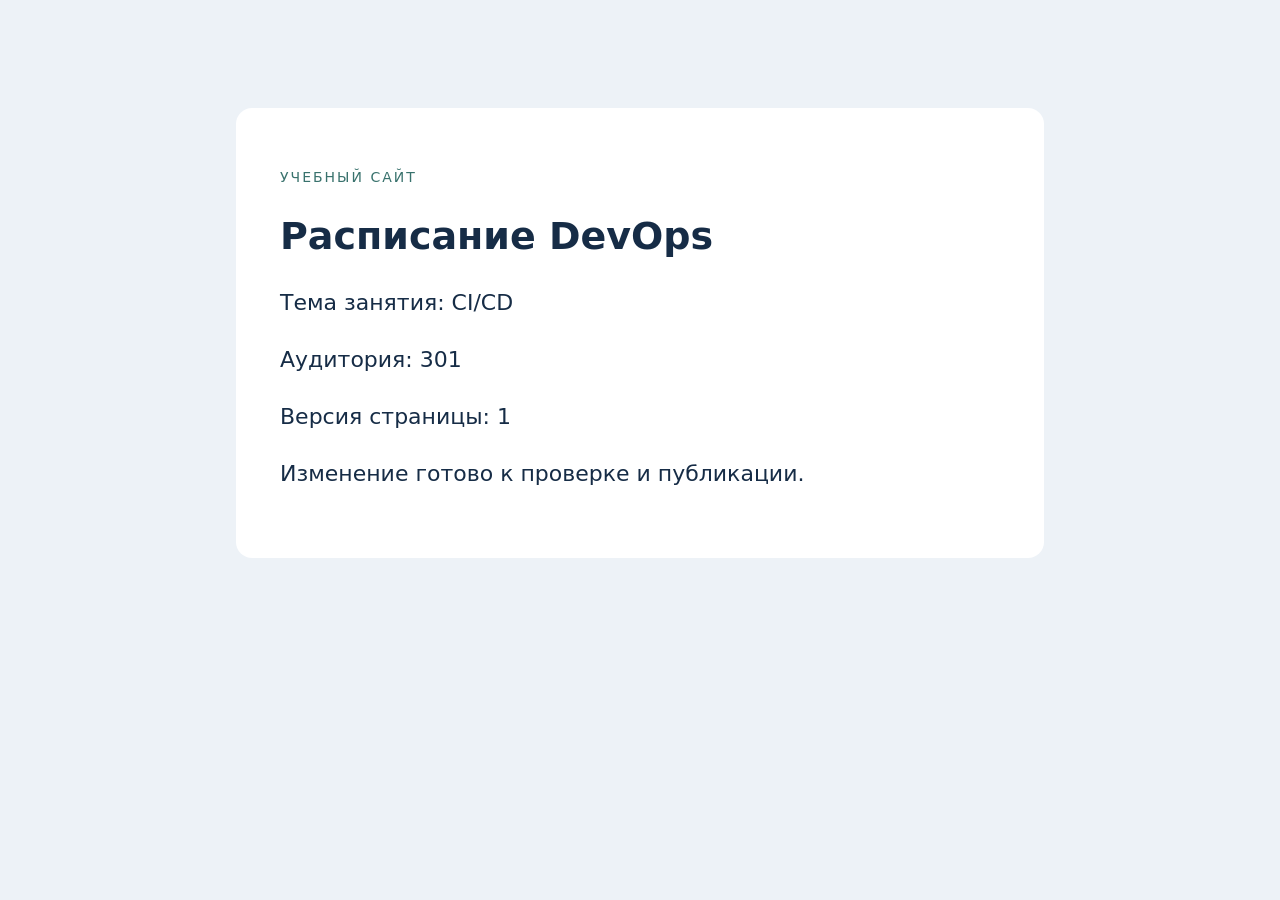
<file: demo/site/index.html>
<!doctype html>
<html lang="ru">
<head>
  <meta charset="utf-8">
  <meta name="viewport" content="width=device-width, initial-scale=1">
  <title>Расписание DevOps</title>
  <link rel="stylesheet" href="style.css">
</head>
<body>
  <main>
    <p class="label">УЧЕБНЫЙ САЙТ</p>
    <h1>Расписание DevOps</h1>
    <p>Тема занятия: CI/CD</p>
    <p>Аудитория: 301</p>
    <p>Версия страницы: 1</p>
    <p>Изменение готово к проверке и публикации.</p>
  </main>
</body>
</html>
</file>
<file: demo/site/style.css>
body { margin: 0; background: #edf2f7; color: #162c46; font: 22px/1.6 system-ui, sans-serif; }
main { max-width: 720px; margin: 12vh auto; padding: 44px; background: white; border-radius: 16px; }
h1 { font-size: 38px; line-height: 1.2; }
.label { color: #39726d; font-size: 14px; letter-spacing: 2px; }
</file>
